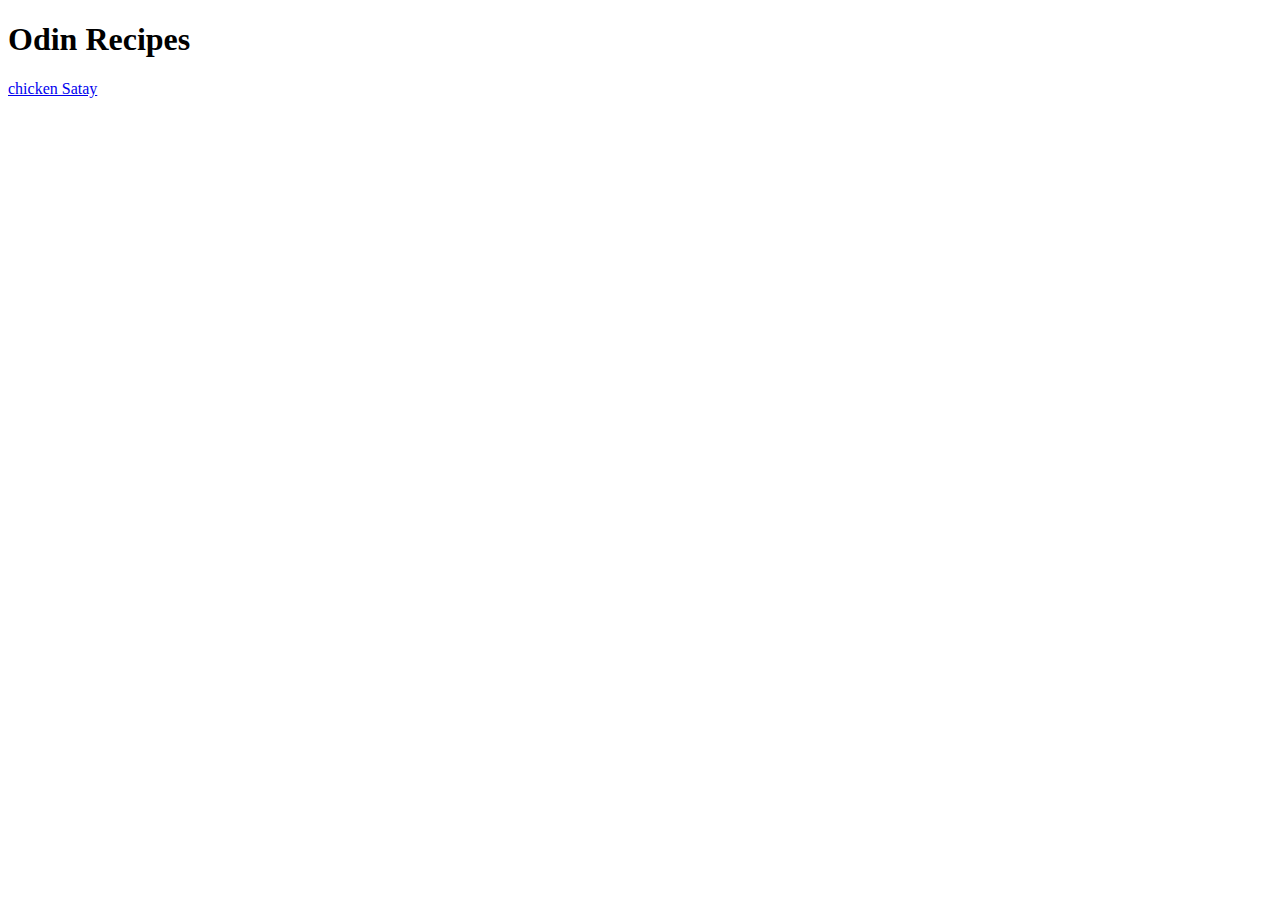
<file: index.html>
<!DOCTYPE html>
<html lang="en">
<head>
    <meta charset="UTF-8">
    <meta name="viewport" content="width=device-width, initial-scale=1.0">
    <title>Odin Recipes</title>
</head>
<body>
    <h1>Odin Recipes</h1>
    <a href="./recipes/chickenSatay.html">chicken Satay</a> 
</body>
</html>
</file>
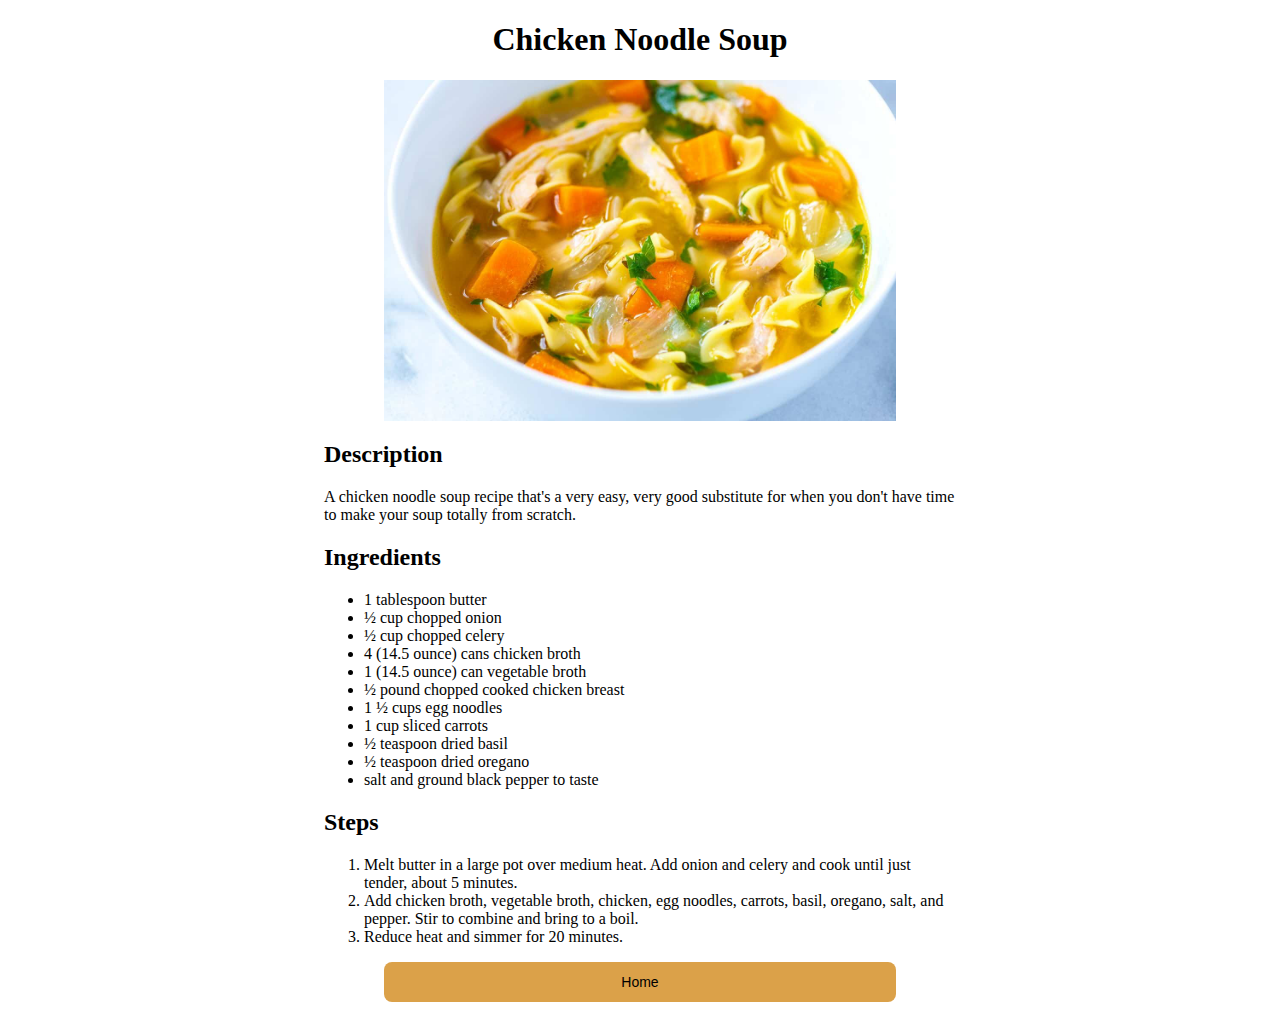
<file: recipes/chickenNoodleSoup.html>
<!DOCTYPE html>
<html lang="en">
<head>
    <meta charset="UTF-8">
    <meta name="viewport" content="width=device-width, initial-scale=1.0">
    <title>Chicken Noodle Soup</title>
    <link rel="stylesheet" href="../style.css">
</head>
<body>
    <h1>Chicken Noodle Soup</h1>
    <img src="../img/chickenSoupNoodle.jpg" alt="Picture of Chicken Noodle Soup" width="512">

    <div class="content chicken-noodle-soup">
    <section>
    <h2>Description</h2>
    <p>A chicken noodle soup recipe that's a very easy, very good substitute for when you don't have time to make your soup totally from scratch.</p>
    </section>

    <section>
    <h2>Ingredients</h2>
    <ul>
        <li>1 tablespoon butter</li>
        <li>½ cup chopped onion</li>
        <li>½ cup chopped celery</li>
        <li>4 (14.5 ounce) cans chicken broth</li>
        <li>1 (14.5 ounce) can vegetable broth</li>
        <li>½ pound chopped cooked chicken breast</li>
        <li>1 ½ cups egg noodles</li>
        <li>1 cup sliced carrots</li>
        <li>½ teaspoon dried basil</li>
        <li>½ teaspoon dried oregano</li>
        <li>salt and ground black pepper to taste</li>
    </ul>
    </section>

    <section>
    <h2>Steps</h2>
    <ol>
        <li>Melt butter in a large pot over medium heat. Add onion and celery and cook until just tender, about 5 minutes.</li>
        <li>Add chicken broth, vegetable broth, chicken, egg noodles, carrots, basil, oregano, salt, and pepper. Stir to combine and bring to a boil.</li>
        <li>Reduce heat and simmer for 20 minutes.</li>
    </ol>
    </section>
    </div>

    <a class="home" href="../index.html">Home</a>
</body>
</html>
</file>
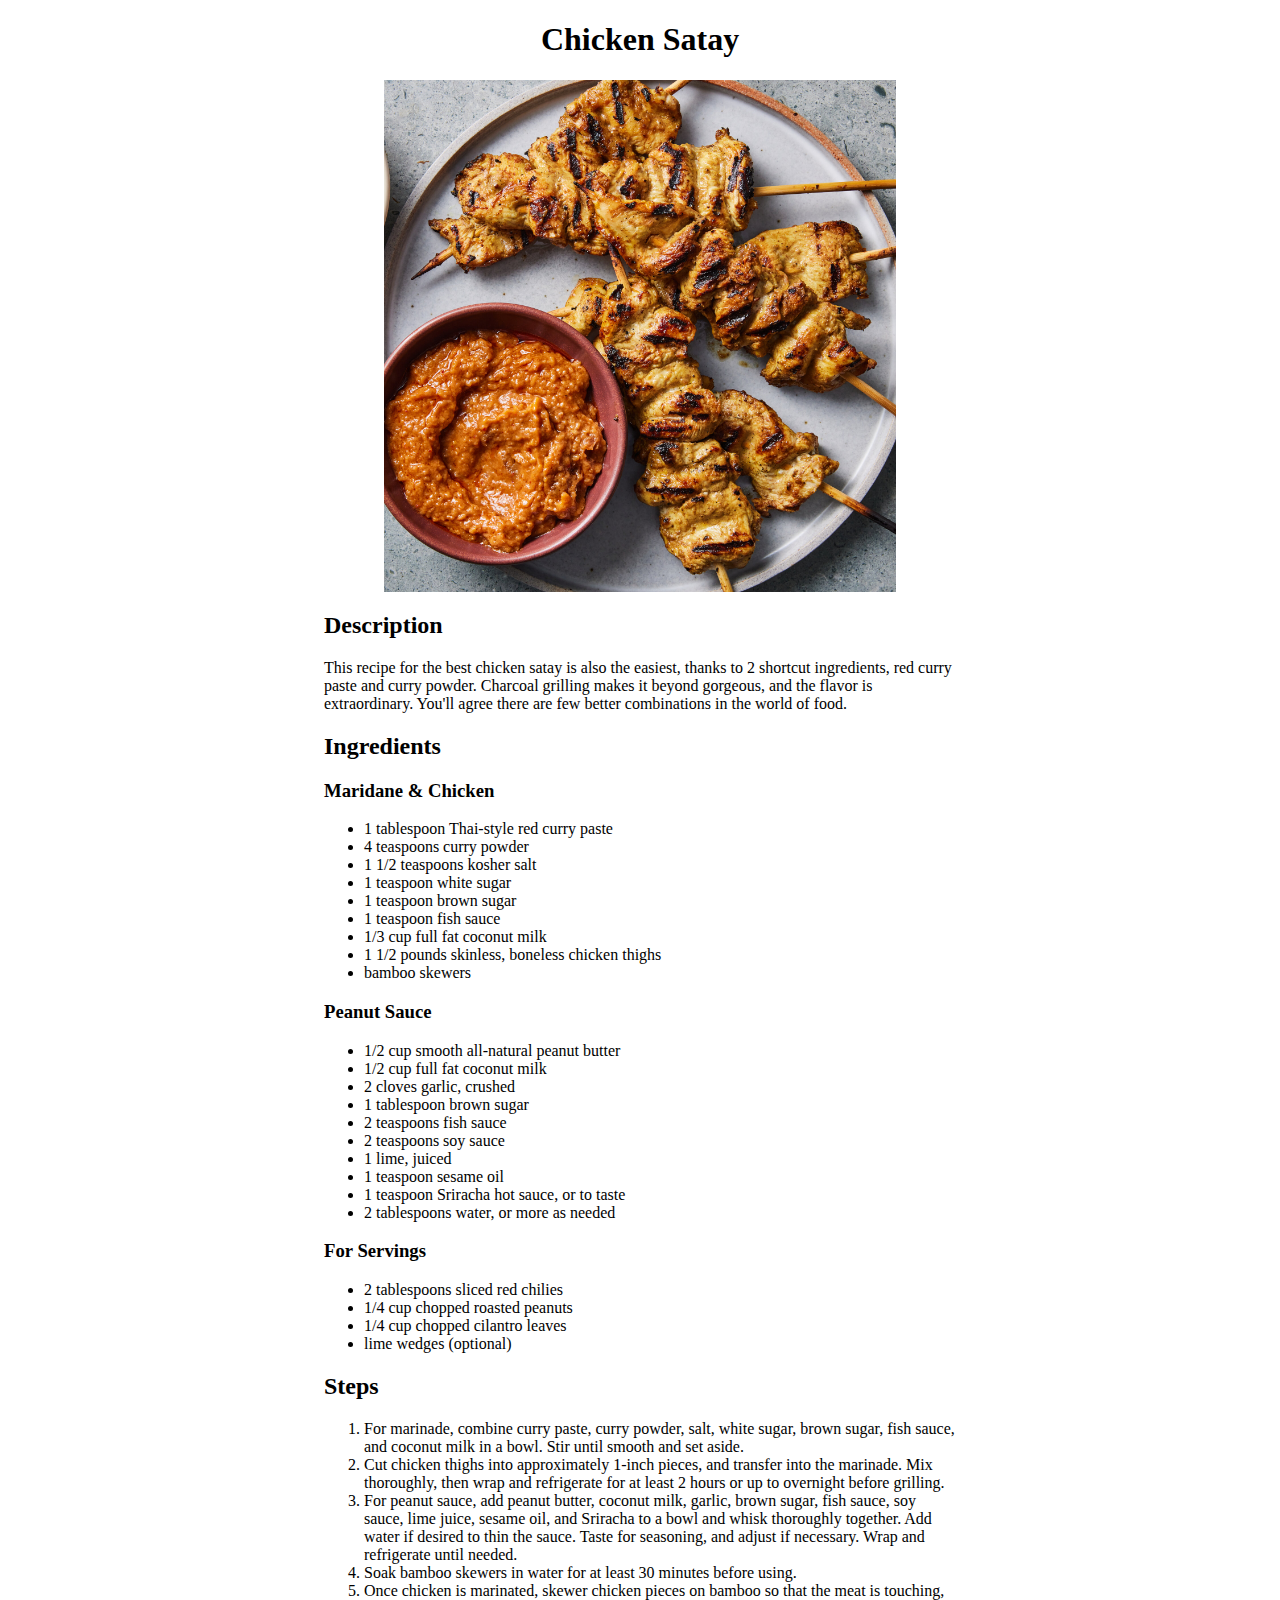
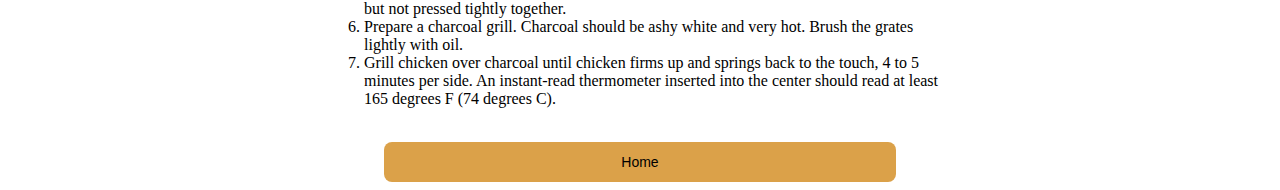
<file: recipes/chickenSatay.html>
<!DOCTYPE html>
<html lang="en">
<head>
    <meta charset="UTF-8">
    <meta name="viewport" content="width=device-width, initial-scale=1.0">
    <title>Chicken Satay</title>
    <link rel="stylesheet" href="../style.css">
</head>
<body>
   <h1>Chicken Satay</h1> 
   <img src="../img/chickenSatay.jpg" alt="A picture of Chicken Satay" width="512">

   <div class="content chicken-satay">
    <section>
        <h2>Description</h2>
        <p>This recipe for the best chicken satay is also the easiest, thanks to 2 shortcut ingredients, red curry paste and curry powder. Charcoal grilling makes it beyond gorgeous, and the flavor is extraordinary. You'll agree there are few better combinations in the world of food.</p>
    </section>

    <section>
    <h2>Ingredients</h2>
    <h3>Maridane & Chicken</h3>
    <ul>
        <li>1 tablespoon Thai-style red curry paste</li>
        <li>4 teaspoons curry powder</li>
        <li>1 1/2 teaspoons kosher salt</li>
        <li>1 teaspoon white sugar</li>
        <li>1 teaspoon brown sugar</li>
        <li>1 teaspoon fish sauce</li>
        <li>1/3 cup full fat coconut milk</li>
        <li>1 1/2 pounds skinless, boneless chicken thighs</li>
        <li>bamboo skewers</li>
    </ul>

    <h3>Peanut Sauce</h3>
    <ul>
        <li>1/2 cup smooth all-natural peanut butter</li>
        <li>1/2 cup full fat coconut milk</li>
        <li>2 cloves garlic, crushed</li>
        <li>1 tablespoon brown sugar</li>
        <li>2 teaspoons fish sauce</li>
        <li>2 teaspoons soy sauce</li>
        <li>1 lime, juiced</li>
        <li>1 teaspoon sesame oil</li>
        <li>1 teaspoon Sriracha hot sauce, or to taste</li>
        <li>2 tablespoons water, or more as needed</li>
        </ul>

        <h3>For Servings</h3>
        <ul>
            <li>2 tablespoons sliced red chilies</li>
            <li>1/4 cup chopped roasted peanuts</li>
            <li>1/4 cup chopped cilantro leaves</li>
            <li>lime wedges (optional)</li>
        </ul>
        </section>

        <section>
        <h2>Steps</h2>
        <ol>
            <li>For marinade, combine curry paste, curry powder, salt, white sugar, brown sugar, fish sauce, and coconut milk in a bowl. Stir until smooth and set aside.</li>
            <li>Cut chicken thighs into approximately 1-inch pieces, and transfer into the marinade. Mix thoroughly, then wrap and refrigerate for at least 2 hours or up to overnight before grilling. </li>
            <li>For peanut sauce, add peanut butter, coconut milk, garlic, brown sugar, fish sauce, soy sauce, lime juice, sesame oil, and Sriracha to a bowl and whisk thoroughly together. Add water if desired to thin the sauce. Taste for seasoning, and adjust if necessary. Wrap and refrigerate until needed.</li>
            <li>Soak bamboo skewers in water for at least 30 minutes before using.</li>
            <li>Once chicken is marinated, skewer chicken pieces on bamboo so that the meat is touching, but not pressed tightly together.</li>
            <li>Prepare a charcoal grill. Charcoal should be ashy white and very hot. Brush the grates lightly with oil.</li>
            <li>Grill chicken over charcoal until chicken firms up and springs back to the touch, 4 to 5 minutes per side. An instant-read thermometer inserted into the center should read at least 165 degrees F (74 degrees C).</li>
        </ol>
        </section>
    </div>
   <br>
   <a class="home" href="../index.html">Home</a>
</body>
</html>
</file>
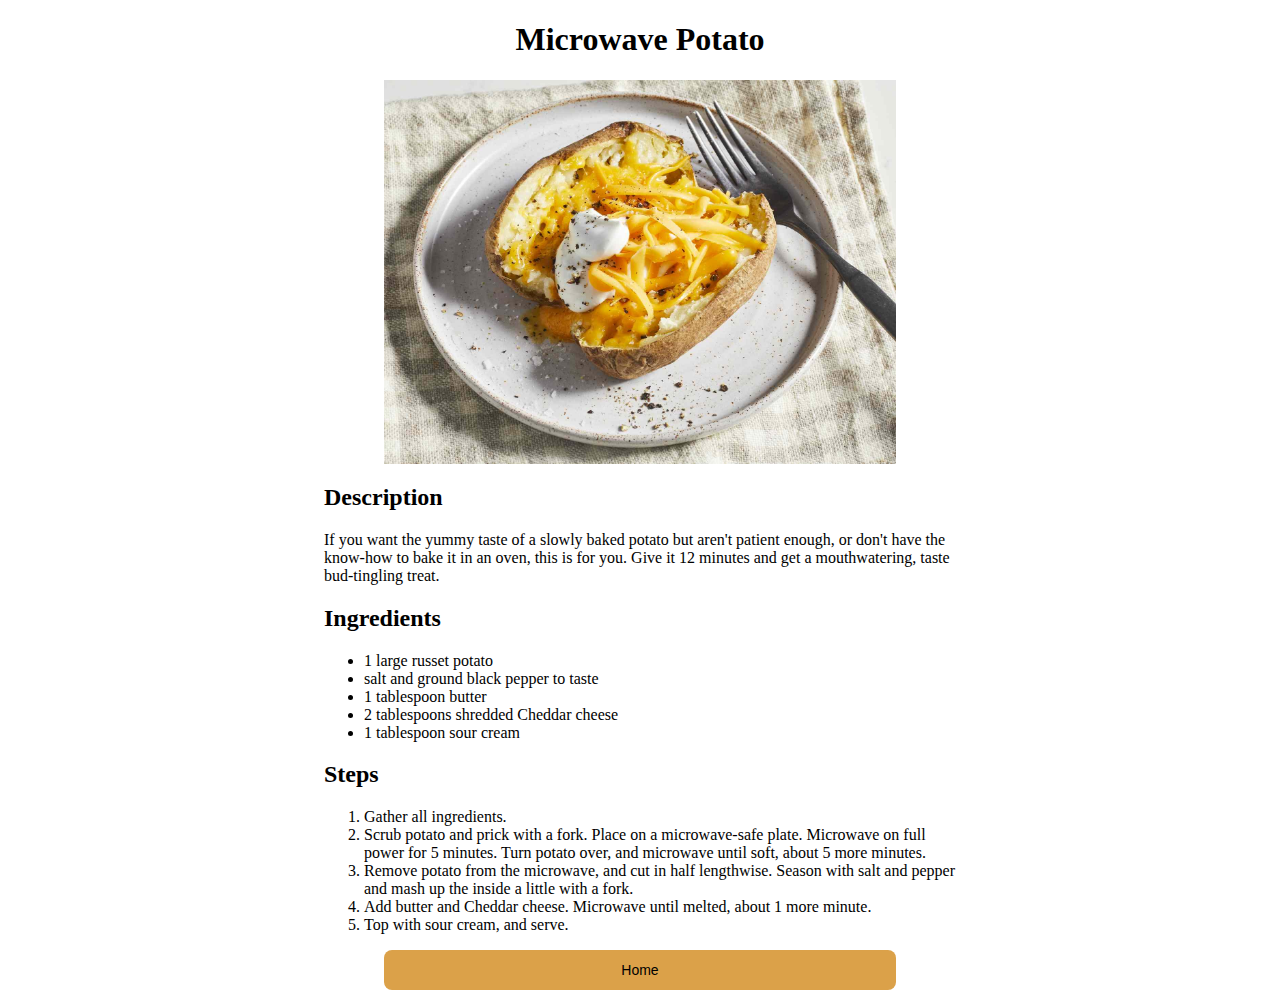
<file: recipes/microwavePotato.html>
<!DOCTYPE html>
<html lang="en">
<head>
    <meta charset="UTF-8">
    <meta name="viewport" content="width=device-width, initial-scale=1.0">
    <title>Microwave Potato</title>
    <link rel="stylesheet" href="../style.css">
</head>
<body>
    <h1>Microwave Potato</h1>
    <img src="../img/microwavePotato.jpg" alt="Picture of Microwave Potato" width="512">

    <div class="content microwave-potato">
    <section>
    <h2>Description</h2>
    <p>If you want the yummy taste of a slowly baked potato but aren't patient enough, or don't have the know-how to bake it in an oven, this is for you. Give it 12 minutes and get a mouthwatering, taste bud-tingling treat.</p>
    </section>

    <section>
    <h2>Ingredients</h2>
    <ul>
        <li>1 large russet potato</li>
        <li>salt and ground black pepper to taste</li>
        <li>1 tablespoon butter</li>
        <li>2 tablespoons shredded Cheddar cheese</li>
        <li>1 tablespoon sour cream</li>
    </ul>
    </section>

    <section>
    <h2>Steps</h2>
    <ol>
        <li>Gather all ingredients.</li>
        <li>Scrub potato and prick with a fork. Place on a microwave-safe plate. Microwave on full power for 5 minutes. Turn potato over, and microwave until soft, about 5 more minutes.</li>
        <li>Remove potato from the microwave, and cut in half lengthwise. Season with salt and pepper and mash up the inside a little with a fork.</li>
        <li>Add butter and Cheddar cheese. Microwave until melted, about 1 more minute.</li>
        <li>Top with sour cream, and serve.</li>
    </ol>
    </section>
    </div>

    <a class="home" href="../index.html">Home</a>
</body>
</html>
</file>
<file: style.css>
html{
    box-sizing: border-box;
}

*, *::before, *::after{
    box-sizing: inherit;
}

h1{
    text-align: center;
}

img{
    display: block;
    margin: 0 auto;
}

.recipes{
width: 310px;
margin: 0 auto;
}

a{
  text-align: center;
  border-radius: 8px;
  border-style: none;
  color: rgb(0, 0, 0);
  cursor: pointer;
  display: block;
  font-family: "Haas Grot Text R Web", "Helvetica Neue", Helvetica, Arial, sans-serif;
  font-size: 14px;
  font-weight: 500;
  height: 40px;
  line-height: 20px;
  list-style: none;
  margin: 8px;
  outline: none;
  padding: 10px 16px;
  text-decoration: none;
  transition: color 100ms;
  user-select: none;
  -webkit-user-select: none;
  touch-action: manipulation;
}

.content{
    padding-left: 25%;
    padding-right: 25%;
    
}

.recipe.chicken-satay{
    background-color: rgba(227, 177, 103, 0.393);
}

.recipe.chicken-noodle-soup{
    background-color: rgba(225, 169, 86, 0.821);
}

.recipe.microwave-potato{
    background-color: rgb(219, 161, 73);
}

.home{
    background-color: rgb(219, 161, 73);
    width: 512px;
    margin: 0 auto;
}
</file>
